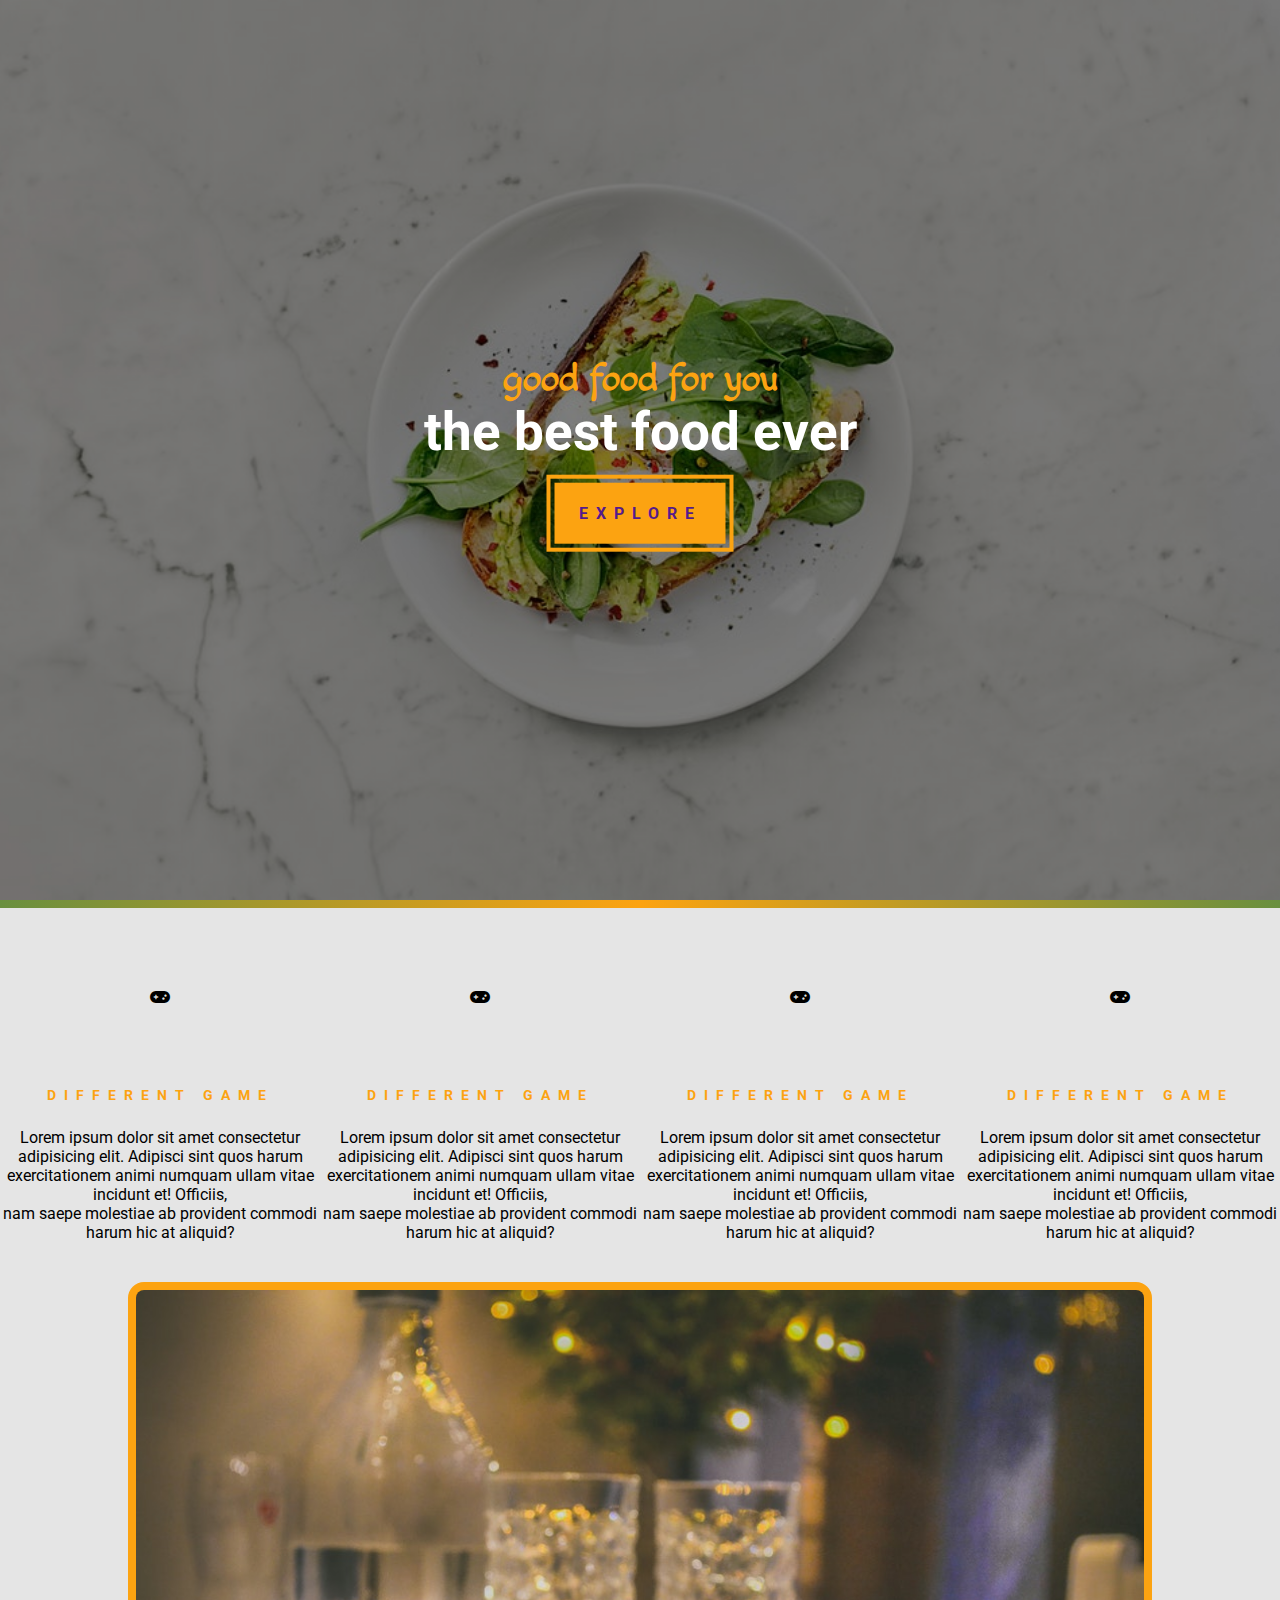
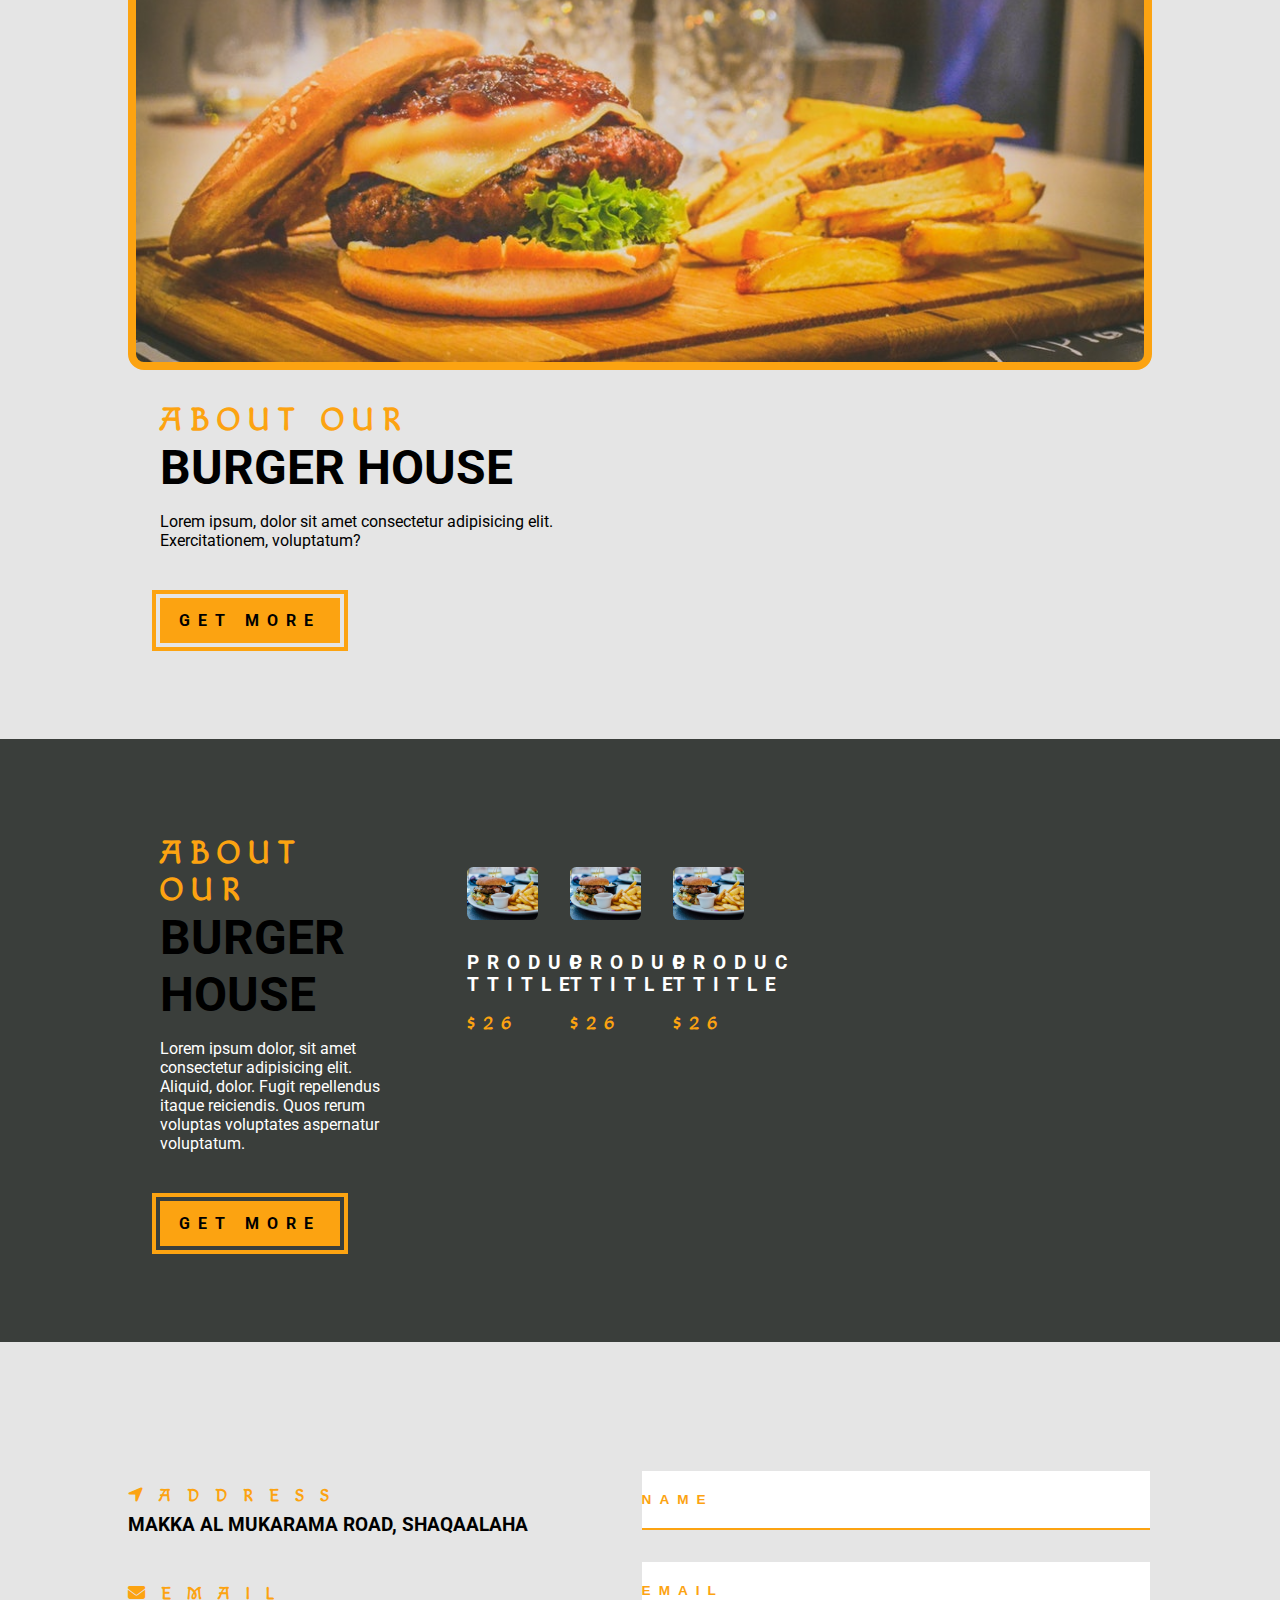
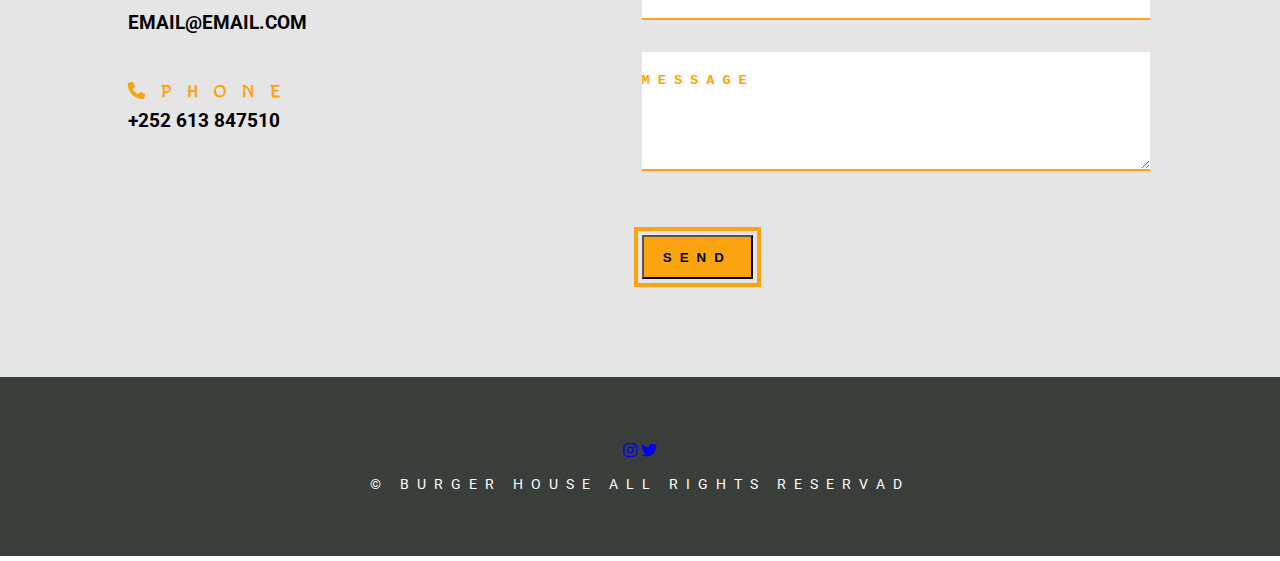
<file: index.html>
<!DOCTYPE html>
<head>
    <title>pro2</title>
    <link rel="stylesheet" href="style.css">
<link rel="stylesheet" href="fontawesome-free-6.1.1-web/css/all.css">
<meta name="viewport" content="width=device-width, initial-scale=1.0">

</head>
<body> 
    
        <header class="header">
            <div class="bannar">
                <h3 class="bannar-subtitle">good food for you</h3>
                <h1 class="bannar-title">the best food ever</h1>
                <a href="" class="bannar-btn">Explore</a>
            </div>

        </header>
   

    <div class="content-divader"> </div>

    <section class="Specials clearfix">
        <!-- start -->
    
    <article class="Special">
            <span class="Special-icon"><i class="fa-solid fa-gamepad"></i></span>
            <h3 class="Special-title">Different Game</h3>
            <p class="Special-text">Lorem ipsum dolor sit amet consectetur<br> adipisicing elit. Adipisci sint quos harum exercitationem animi numquam ullam vitae incidunt et! Officiis,<br> nam saepe molestiae ab provident commodi harum hic at aliquid?</p>
        </article> 
       
        <!-- end  -->
        <article class="Special">
            <span class="Special-icon"><i class="fa-solid fa-gamepad"></i></span>
            <h3 class="Special-title">Different Game</h3>
            <p class="Special-text">Lorem ipsum dolor sit amet consectetur<br> adipisicing elit. Adipisci sint quos harum exercitationem animi numquam ullam vitae incidunt et! Officiis,<br> nam saepe molestiae ab provident commodi harum hic at aliquid?</p>
        </article>
        <!-- end  -->
        <article class="Special">
            <span class="Special-icon"><i class="fa-solid fa-gamepad"></i></span>
            <h3 class="Special-title">Different Game</h3>
            <p class="Special-text">Lorem ipsum dolor sit amet consectetur<br> adipisicing elit. Adipisci sint quos harum exercitationem animi numquam ullam vitae incidunt et! Officiis,<br> nam saepe molestiae ab provident commodi harum hic at aliquid?</p>
        </article>
        <!-- end  -->
        <article class="Special">
            <span class="Special-icon"><i class="fa-solid fa-gamepad"></i></span>
            <h3 class="Special-title">Different Game</h3>
            <p class="Special-text">Lorem ipsum dolor sit amet consectetur<br> adipisicing elit. Adipisci sint quos harum exercitationem animi numquam ullam vitae incidunt et! Officiis,<br> nam saepe molestiae ab provident commodi harum hic at aliquid?</p>
        </article>
        <!-- end  -->
        <section class="about">
            <div class="section-center clearfix"> 
                <!-- firstclolumen -->
                <article class="about img">
                    <div class="about-picture-contariner">
                        <img src="img/about-bcg.jpg" alt="burger" class="about-picture">
                    </div>
                </article>
                <!-- firstclolumen -->
                <!-- secondeclolumen -->
                <article class="about-info"> 
                    <!-- section title -->
                     <div>
                        <h3 class="section-subtitle">About Our</h3>
                        <h1 class="section-title">Burger House</h1>
                    </div>
                    <!-- end section title -->
                    <p class="about-text">
                        Lorem ipsum, dolor sit amet consectetur adipisicing elit. Exercitationem, voluptatum?
                    </p>
                    <a href="about.html" class="main-btn">Get More</a>
                </article>

                <!-- secondeclolumen -->
            </div>
        </section> 
        <!-- about -->
        <!-- strart product -->
        <section class="products">
            <div class="section-center clearfix">
                <!-- product info-->
                <article class="product-info">
                    <div>
                    <h3 class="section-subtitle">About Our</h3>
                    <h1 class="section-title">Burger House</h1>
                </div>
                <p class="product-text">Lorem ipsum dolor, sit amet consectetur adipisicing elit. Aliquid, dolor. Fugit repellendus itaque reiciendis. Quos rerum voluptas voluptates aspernatur voluptatum.</p>
                <a href="about.html" class="main-btn">Get More</a>
                </article>
                <!-- end ofproduct info-->

                <!-- product infetory-->
                <article class="product infetory clearfix">
                    <!-- signle product -->
                    <section class="product">
                        <img src="img/product-1.jpg" alt="" class="product-img">
                        <h3 class="product-title">produc ttitle</h3>
                        <h3 class="product-price">$26</h3>
                    </section>
                    <!-- end of signle product -->
                    <!-- signle product -->
                    <section class="product">
                        <img src="img/product-1.jpg" alt="" class="product-img">
                        <h3 class="product-title">produc ttitle</h3>
                        <h3 class="product-price">$26</h3>
                    </section>
                    <!-- end of signle product -->
                    <!-- signle product -->
                    <section class="product">
                        <img src="img/product-1.jpg" alt="" class="product-img">
                        <h3 class="product-title">produc ttitle</h3>
                        <h3 class="product-price">$26</h3>
                    </section>
                    <!-- end of signle product -->
                </article>
                <!-- end of product infetory-->
            </div>
        </section>
        <!-- end product -->
        <!-- Content  -->
        <!-- contact -->
    <section class="contact">
        <div class="section-center clearfix">
          <!-- contact info -->
          <article class="contact-info">
            <!-- contact item -->
            <div class="contact-item">
              <h3 class="contact-title">
                <span class="contact-icon"><i class="fas fa-location-arrow"></i></span>address
              </h3>
              <h3 class="contact-text">Makka Al Mukarama Road, Shaqaalaha</h3>
            </div>
            <!-- end of contact item -->
  
              <!-- contact item -->
            <div class="contact-item">
              <h3 class="contact-title">
                <span class="contact-icon"><i class="fas fa-envelope"></i></span>Email
              </h3>
              <h3 class="contact-text">email@email.com</h3>
            </div>
            <!-- end of contact item -->
  
              <!-- contact item -->
            <div class="contact-item">
              <h3 class="contact-title">
                <span class="contact-icon"><i class="fas fa-phone"></i></span>Phone
              </h3>
              <h3 class="contact-text">+252 613 847510</h3>
            </div>
            <!-- end of contact item -->
  
          </article>
          <!-- end of contact info -->
  
          <!-- contact forms -->
          <article class="contact-form">
            
          <form class="form-group">
            <input type="text" name="name" placeholder="name" class="form-control">
            <input type="email" name="email" placeholder="email" class="form-control">
            <textarea name="message" rows="5" class="form-control" placeholder="message"></textarea>
            <button type="submit" class="main-btn">Send</button>
          </form>
          </article>
          <!-- end of contact forms -->
        </div>
      </section>
      <!-- end of contact -->
      <footer class="footer">
          <div class="section-center">
              <div class=".social-icon">
                  <!-- socail-icons -->
                  <a href="#" class=".social-icon"><i class="fab fa-instagram"></i></a>
                  <!-- socail-icons -->
                  <!-- socail-icons -->
                  <a href="#" class=".social-icon"><i class="fab fa-twitter"></i></a>
                  <!-- socail-icons -->
              </div>
              <p class="footar-text">
                  &copy; <span class="text-secondary">Burger House</span> all rights reservad
                 
              </p>
          </div>
      </footer>

        

      
    </section>
</body>
 
<!-- <html lang="en">
<head>
    <meta charset="UTF-8">
    <meta http-equiv="X-UA-Compatible" content="IE=edge">
    <meta name="viewport" content="width=device-width, initial-scale=1.0">
    <link rel="stylesheet" href="fontawesome-free-6.1.1-web/css/all.css">
    <link rel="stylesheet" href="style.css">
    <title>Burger House</title>
</head>
<body>
    <header>
        <header class="header">
            <div class="banner">

                <h3 class="banner-title" >  Cunto qaas ah dhadhan fiican leh</h3>
                <h1 class="banner-subtitle" >  Hal haleel u gaadh oo naftaada quudi</h1>
                <a href="" class="banner-btn"> explore </a> 
        </div>
            
        </header>
    </header>
    <div class="content-divider"></div>

    <section class="specials" clearfix >
        <article class="special">

            <span class="special-icon">
                 <i class="fa fa-home"></i></span>
        
                 <h3 class="special-title"> Different Games</h3>
                 <p class="special-text"> Lorem ipsum dolor, sit amet consectetur adipisicing elit. Possimus nobis dolores quidem perspiciatis distinctio alias, aspernatur inventore unde laboriosam sint.</p>
        </article>

        <article class="special">

            <span class="special-icon">
                 <i class="fa fa-home"></i></span>
        
                 <h3 class="special-title"> Different Games</h3>
                 <p class="special-text"> Lorem ipsum dolor, sit amet consectetur adipisicing elit. Possimus nobis dolores quidem perspiciatis distinctio alias, aspernatur inventore unde laboriosam sint.</p>
        </article>
        <article class="special">

            <span class="special-icon">
                 <i class="fa fa-home"></i></span>
        
                 <h3 class="special-title"> Different Games</h3>
                 <p class="special-text"> Lorem ipsum dolor, sit amet consectetur adipisicing elit. Possimus nobis dolores quidem perspiciatis distinctio alias, aspernatur inventore unde laboriosam sint.</p>
        </article>
        <article class="special">

            <span class="special-icon">
                 <i class="fa fa-home"></i></span>
        
                 <h3 class="special-title"> Different Games</h3>
                 <p class="special-text"> Lorem ipsum dolor, sit amet consectetur adipisicing elit. Possimus nobis dolores quidem perspiciatis distinctio alias, aspernatur inventore unde laboriosam sint.</p>
        </article>
    </section>
   
    <section class="about">
        <div class="section-center">
            <article class="about-img">
                <div class="about-picture-container">
                    <img src="./images/about-bcg.jpg" alt="Burger" class="about-picture">
                </div>

            </article>
            <article class="about-info">
                <div class="div">
                    <h3 class="section-subtitle">About Our</h3>
                <h2 class="section-title">Burger House</h2>
                </div>
                <p class="about-text">Lorem ipsum dolor sit amet consectetur, adipisicing elit. Corrupti, temporibus.</p>
                <a href="about.html" class="main-btn">Get More</a>
            </article>
        </div>
    </section>

</body>
</html> -->
</file>
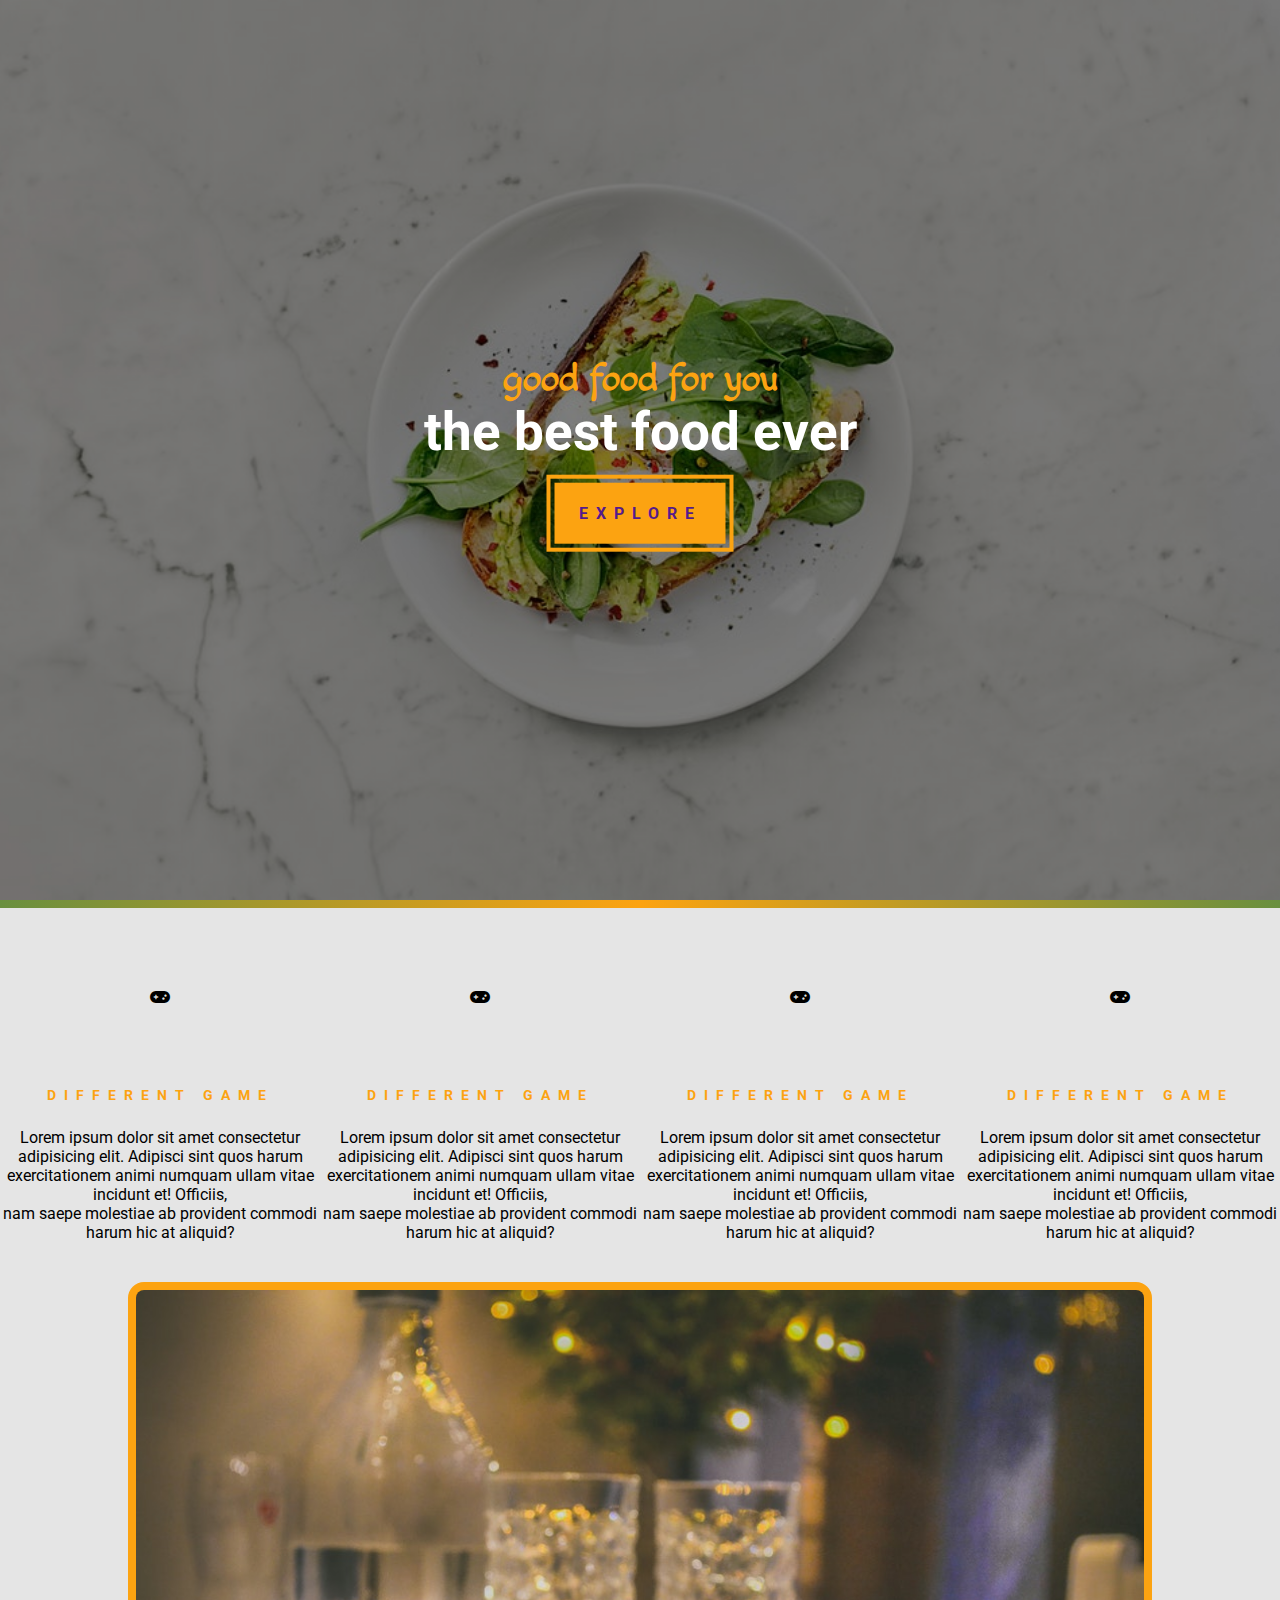
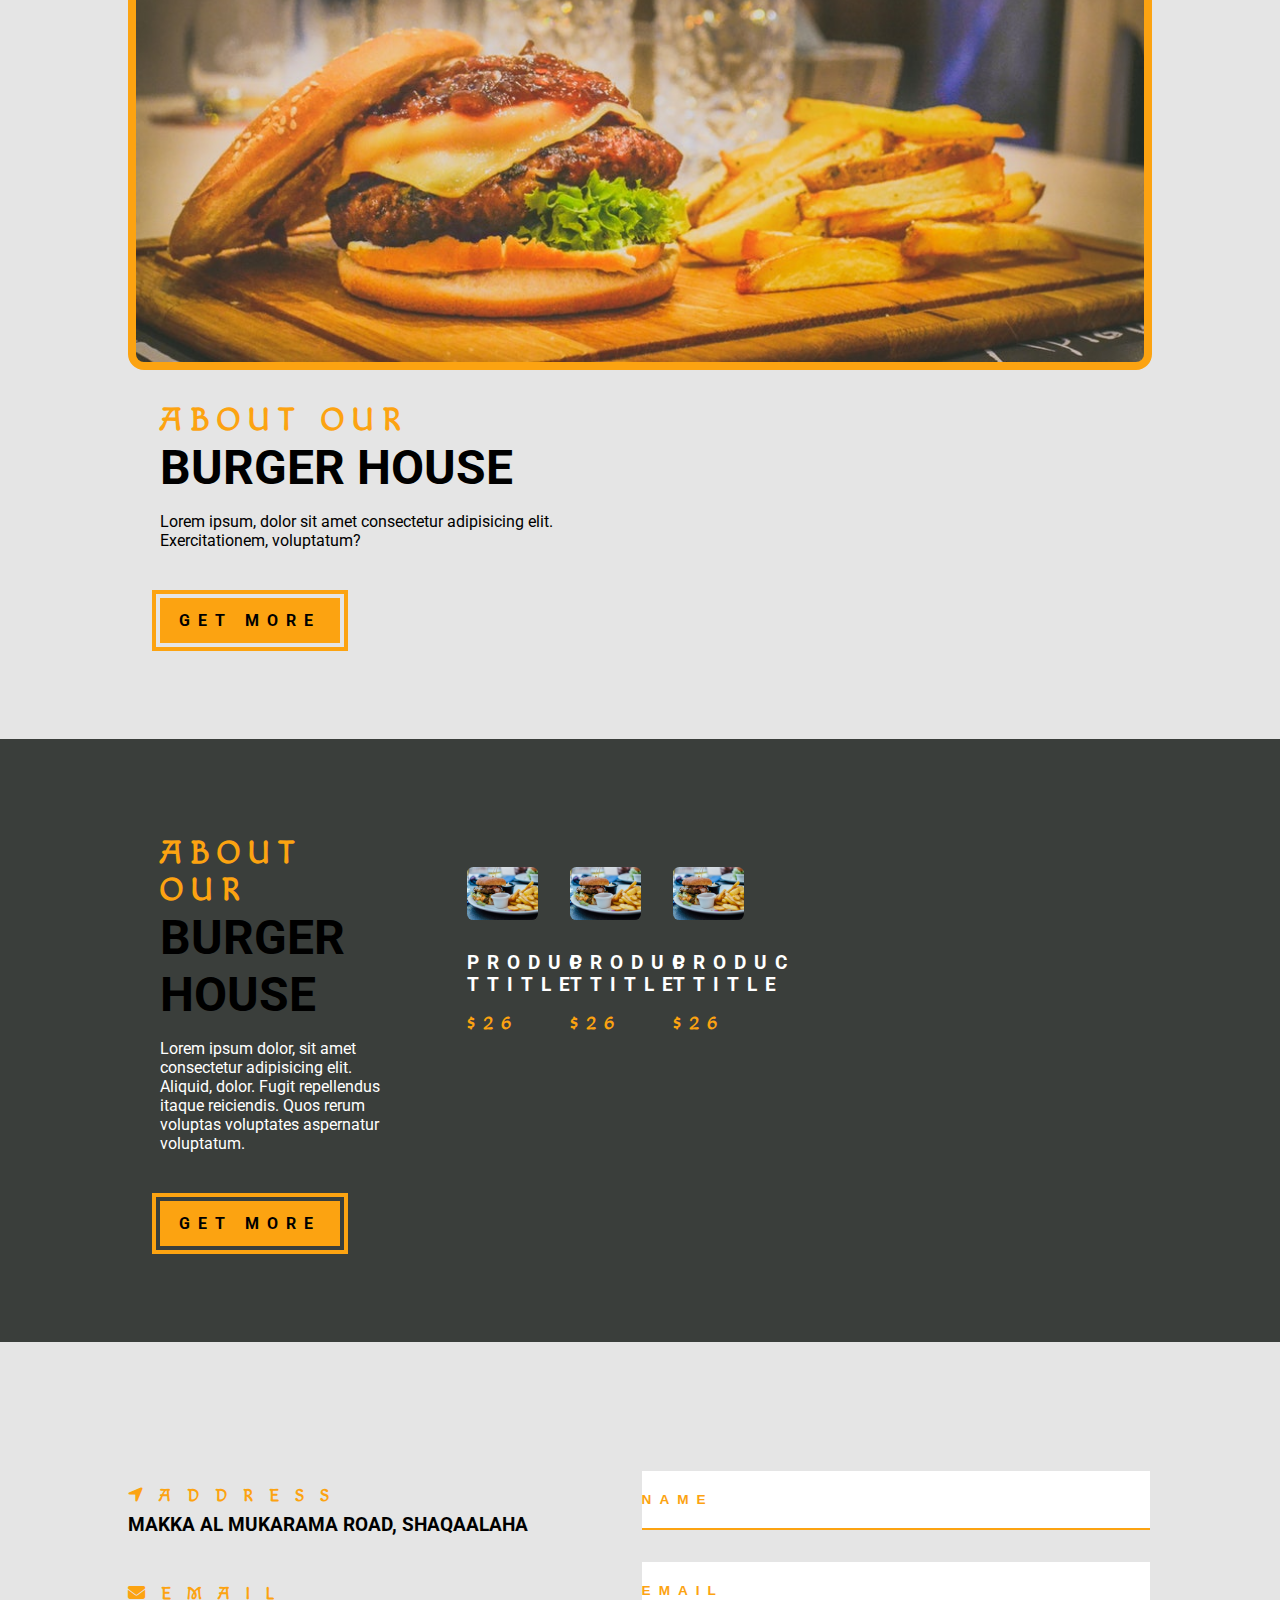
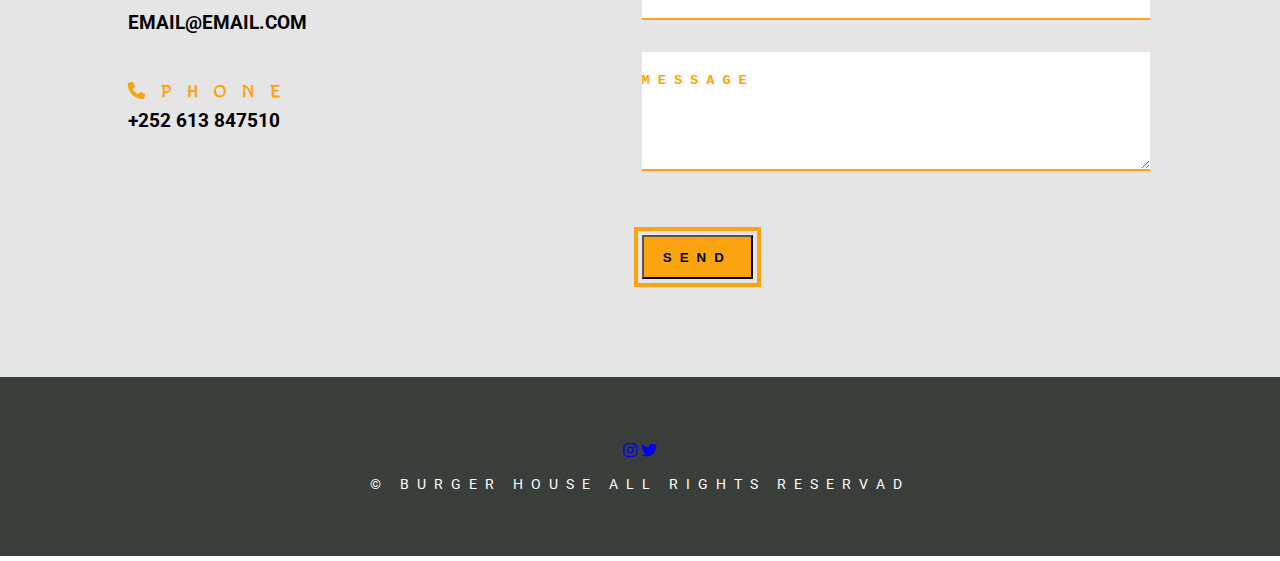
<file: indx.html>
<!DOCTYPE html>
<head>
    <title>pro2</title>
    <link rel="stylesheet" href="style.css">
<link rel="stylesheet" href="fontawesome-free-6.1.1-web/css/all.css">

</head>
<body> 
    
        <header class="header">
            <div class="bannar">
                <h3 class="bannar-subtitle">good food for you</h3>
                <h1 class="bannar-title">the best food ever</h1>
                <a href="" class="bannar-btn">Explore</a>
            </div>

        </header>
   

    <div class="content-divader"> </div>

    <section class="Specials clearfix">
        <!-- start -->
    
    <article class="Special">
            <span class="Special-icon"><i class="fa-solid fa-gamepad"></i></span>
            <h3 class="Special-title">Different Game</h3>
            <p class="Special-text">Lorem ipsum dolor sit amet consectetur<br> adipisicing elit. Adipisci sint quos harum exercitationem animi numquam ullam vitae incidunt et! Officiis,<br> nam saepe molestiae ab provident commodi harum hic at aliquid?</p>
        </article> 
       
        <!-- end  -->
        <article class="Special">
            <span class="Special-icon"><i class="fa-solid fa-gamepad"></i></span>
            <h3 class="Special-title">Different Game</h3>
            <p class="Special-text">Lorem ipsum dolor sit amet consectetur<br> adipisicing elit. Adipisci sint quos harum exercitationem animi numquam ullam vitae incidunt et! Officiis,<br> nam saepe molestiae ab provident commodi harum hic at aliquid?</p>
        </article>
        <!-- end  -->
        <article class="Special">
            <span class="Special-icon"><i class="fa-solid fa-gamepad"></i></span>
            <h3 class="Special-title">Different Game</h3>
            <p class="Special-text">Lorem ipsum dolor sit amet consectetur<br> adipisicing elit. Adipisci sint quos harum exercitationem animi numquam ullam vitae incidunt et! Officiis,<br> nam saepe molestiae ab provident commodi harum hic at aliquid?</p>
        </article>
        <!-- end  -->
        <article class="Special">
            <span class="Special-icon"><i class="fa-solid fa-gamepad"></i></span>
            <h3 class="Special-title">Different Game</h3>
            <p class="Special-text">Lorem ipsum dolor sit amet consectetur<br> adipisicing elit. Adipisci sint quos harum exercitationem animi numquam ullam vitae incidunt et! Officiis,<br> nam saepe molestiae ab provident commodi harum hic at aliquid?</p>
        </article>
        <!-- end  -->
        <section class="about">
            <div class="section-center clearfix"> 
                <!-- firstclolumen -->
                <article class="about img">
                    <div class="about-picture-contariner">
                        <img src="img/about-bcg.jpg" alt="burger" class="about-picture">
                    </div>
                </article>
                <!-- firstclolumen -->
                <!-- secondeclolumen -->
                <article class="about-info"> 
                    <!-- section title -->
                     <div>
                        <h3 class="section-subtitle">About Our</h3>
                        <h1 class="section-title">Burger House</h1>
                    </div>
                    <!-- end section title -->
                    <p class="about-text">
                        Lorem ipsum, dolor sit amet consectetur adipisicing elit. Exercitationem, voluptatum?
                    </p>
                    <a href="about.html" class="main-btn">Get More</a>
                </article>

                <!-- secondeclolumen -->
            </div>
        </section> 
        <!-- about -->
        <!-- strart product -->
        <section class="products">
            <div class="section-center clearfix">
                <!-- product info-->
                <article class="product-info">
                    <div>
                    <h3 class="section-subtitle">About Our</h3>
                    <h1 class="section-title">Burger House</h1>
                </div>
                <p class="product-text">Lorem ipsum dolor, sit amet consectetur adipisicing elit. Aliquid, dolor. Fugit repellendus itaque reiciendis. Quos rerum voluptas voluptates aspernatur voluptatum.</p>
                <a href="about.html" class="main-btn">Get More</a>
                </article>
                <!-- end ofproduct info-->

                <!-- product infetory-->
                <article class="product infetory clearfix">
                    <!-- signle product -->
                    <section class="product">
                        <img src="img/product-1.jpg" alt="" class="product-img">
                        <h3 class="product-title">produc ttitle</h3>
                        <h3 class="product-price">$26</h3>
                    </section>
                    <!-- end of signle product -->
                    <!-- signle product -->
                    <section class="product">
                        <img src="img/product-1.jpg" alt="" class="product-img">
                        <h3 class="product-title">produc ttitle</h3>
                        <h3 class="product-price">$26</h3>
                    </section>
                    <!-- end of signle product -->
                    <!-- signle product -->
                    <section class="product">
                        <img src="img/product-1.jpg" alt="" class="product-img">
                        <h3 class="product-title">produc ttitle</h3>
                        <h3 class="product-price">$26</h3>
                    </section>
                    <!-- end of signle product -->
                </article>
                <!-- end of product infetory-->
            </div>
        </section>
        <!-- end product -->
        <!-- Content  -->
        <!-- contact -->
    <section class="contact">
        <div class="section-center clearfix">
          <!-- contact info -->
          <article class="contact-info">
            <!-- contact item -->
            <div class="contact-item">
              <h3 class="contact-title">
                <span class="contact-icon"><i class="fas fa-location-arrow"></i></span>address
              </h3>
              <h3 class="contact-text">Makka Al Mukarama Road, Shaqaalaha</h3>
            </div>
            <!-- end of contact item -->
  
              <!-- contact item -->
            <div class="contact-item">
              <h3 class="contact-title">
                <span class="contact-icon"><i class="fas fa-envelope"></i></span>Email
              </h3>
              <h3 class="contact-text">email@email.com</h3>
            </div>
            <!-- end of contact item -->
  
              <!-- contact item -->
            <div class="contact-item">
              <h3 class="contact-title">
                <span class="contact-icon"><i class="fas fa-phone"></i></span>Phone
              </h3>
              <h3 class="contact-text">+252 613 847510</h3>
            </div>
            <!-- end of contact item -->
  
          </article>
          <!-- end of contact info -->
  
          <!-- contact forms -->
          <article class="contact-form">
            
          <form class="form-group">
            <input type="text" name="name" placeholder="name" class="form-control">
            <input type="email" name="email" placeholder="email" class="form-control">
            <textarea name="message" rows="5" class="form-control" placeholder="message"></textarea>
            <button type="submit" class="main-btn">Send</button>
          </form>
          </article>
          <!-- end of contact forms -->
        </div>
      </section>
      <!-- end of contact -->
      <footer class="footer">
          <div class="section-center">
              <div class=".social-icon">
                  <!-- socail-icons -->
                  <a href="#" class=".social-icon"><i class="fab fa-instagram"></i></a>
                  <!-- socail-icons -->
                  <!-- socail-icons -->
                  <a href="#" class=".social-icon"><i class="fab fa-twitter"></i></a>
                  <!-- socail-icons -->
              </div>
              <p class="footar-text">
                  &copy; <span class="text-secondary">Burger House</span> all rights reservad
                 
              </p>
          </div>
      </footer>

        

      
    </section>
</body>
 
<!-- <html lang="en">
<head>
    <meta charset="UTF-8">
    <meta http-equiv="X-UA-Compatible" content="IE=edge">
    <meta name="viewport" content="width=device-width, initial-scale=1.0">
    <link rel="stylesheet" href="fontawesome-free-6.1.1-web/css/all.css">
    <link rel="stylesheet" href="style.css">
    <title>Burger House</title>
</head>
<body>
    <header>
        <header class="header">
            <div class="banner">

                <h3 class="banner-title" >  Cunto qaas ah dhadhan fiican leh</h3>
                <h1 class="banner-subtitle" >  Hal haleel u gaadh oo naftaada quudi</h1>
                <a href="" class="banner-btn"> explore </a> 
        </div>
            
        </header>
    </header>
    <div class="content-divider"></div>

    <section class="specials" clearfix >
        <article class="special">

            <span class="special-icon">
                 <i class="fa fa-home"></i></span>
        
                 <h3 class="special-title"> Different Games</h3>
                 <p class="special-text"> Lorem ipsum dolor, sit amet consectetur adipisicing elit. Possimus nobis dolores quidem perspiciatis distinctio alias, aspernatur inventore unde laboriosam sint.</p>
        </article>

        <article class="special">

            <span class="special-icon">
                 <i class="fa fa-home"></i></span>
        
                 <h3 class="special-title"> Different Games</h3>
                 <p class="special-text"> Lorem ipsum dolor, sit amet consectetur adipisicing elit. Possimus nobis dolores quidem perspiciatis distinctio alias, aspernatur inventore unde laboriosam sint.</p>
        </article>
        <article class="special">

            <span class="special-icon">
                 <i class="fa fa-home"></i></span>
        
                 <h3 class="special-title"> Different Games</h3>
                 <p class="special-text"> Lorem ipsum dolor, sit amet consectetur adipisicing elit. Possimus nobis dolores quidem perspiciatis distinctio alias, aspernatur inventore unde laboriosam sint.</p>
        </article>
        <article class="special">

            <span class="special-icon">
                 <i class="fa fa-home"></i></span>
        
                 <h3 class="special-title"> Different Games</h3>
                 <p class="special-text"> Lorem ipsum dolor, sit amet consectetur adipisicing elit. Possimus nobis dolores quidem perspiciatis distinctio alias, aspernatur inventore unde laboriosam sint.</p>
        </article>
    </section>
   
    <section class="about">
        <div class="section-center">
            <article class="about-img">
                <div class="about-picture-container">
                    <img src="./images/about-bcg.jpg" alt="Burger" class="about-picture">
                </div>

            </article>
            <article class="about-info">
                <div class="div">
                    <h3 class="section-subtitle">About Our</h3>
                <h2 class="section-title">Burger House</h2>
                </div>
                <p class="about-text">Lorem ipsum dolor sit amet consectetur, adipisicing elit. Corrupti, temporibus.</p>
                <a href="about.html" class="main-btn">Get More</a>
            </article>
        </div>
    </section>

</body>
</html> -->
</file>
<file: style.css>
@import url('https://fonts.googleapis.com/css2?family=Macondo&family=Roboto:wght@300&display=swap');

* {
margin: 0;
padding: 0;
box-sizing: border-box;
}
:root {
    --macondoText: 'Macondo', cursive;
    --primaryColor: #698f3f;
    --secondaryColor: #fca311;
    --mainDark: #3a3e3b;
    --mainWhite: #fff;
    --mainGrey: #e5e5e5;
    --mainTransition: all 0.3s ease-in-out;
    --letterSpacing: 0.5rem;
    --robototext: 'Roboto', sani-serif;
}
body {
    font-family: var(--robototext);
}
.clearfix::after,.clearfix::before {
    content: "";
    clear: both;
    display: table;
}
/* globael */
.section-center {
    padding: 4rem 0;
    width: 80vw;
    max-width: 1170px;
    margin: auto;
    

}
.section-subtitle {
    font-size: 2rem;
    font-family: var(--macondoText);
    letter-spacing: var(--letterSpacing);
    text-transform: uppercase;
    color: var(--secondaryColor);
}
.section-title {
    font-size: 3rem;
    text-transform: uppercase;
}
/*end of globael */
.header {
    background: linear-gradient(rgba(0, 0,0, 0.5),rgba(0, 0, 0, 0.5)),url('./img/main-bcg.jpg') center/cover no-repeat fixed;
    min-height: 100vh;
}
.bannar {
    position: absolute;
    top: 50%;
    left: 50%;
    text-align: center;
    transform: translate(-50%, -50%);
}
.bannar-subtitle {
    font-size: 2.3rem;
    font-family: var(--macondoText);
    color: var(--secondaryColor);
    animation: slideFromRight 4s ease-in-out;
}
.bannar-title {
    font-size: 3.3rem;
    color: var(--mainWhite);
    animation: slideFromLeft 4s ease-in-out;
}
.main-btn, .bannar-btn {
    display: inline-block;
    background: var(--secondaryColor);
    padding: 0.8rem 1.2rem;
    text-transform: uppercase;
    font-weight: bold;
    outline: 0.3rem solid var(--secondaryColor);
    outline-offset: 4px;
    transition: var(--mainTransition);
    margin-top: 2rem;
    text-decoration: none;
    letter-spacing: var(--letterSpacing);
    /* position: relative; */
    
}
.main-btn, .bannar-btn:hover {
    color: var(--maiwhite);
   

}
.bannar-btn {
    padding: 1.3rem 1.5rem;
    margin-top: 20px;
    animation: show 5s ease-in-out 1;
}
@keyframes show{
    0%{
        transform: scale(2);
        opacity: 0;
    }
    100% {
        transform: scale(1);
        opacity: 1;
    }
}
@keyframes slideFromRight {
    0%{
        transform: translateX(1000px);

    }
    50% {
        transform: translateX(-200px);
    }
    75% {
        transform: translateX(50px);
    }
    100% {
        transform: translateX(0px);
    }
}
@keyframes slideFromLeft {
    0%{
        transform: translateX(-1000px);

    }
    50% {
        transform: translateX(200px);
    }
    75% {
        transform: translateX(-50px);
    }
    100% {
        transform: translateX(0px);
    }
}
.content-divader {
    height: 0.5rem;
    background: linear-gradient(
        to left,
        var(--primaryColor),
        var(--secondaryColor),
         var(--primaryColor)
    );
}
.Specials {
    background: var(--mainGrey);

}
.Special {
    padding: 2.5rem 0;
    text-align: center;
    transition: var(--mainTransition);
}
.Special-icon {
    padding: 2.5rem;
    margin-bottom: 2.5rem;
    transition: var(--mainTransition);
    display: inline-block;
    transition: var(--mainTransition);
}
.Special-title {
    font-size: 0.9rem;
    font-weight: bold;
    text-transform: uppercase;
    letter-spacing: var(--letterSpacing);
    margin-bottom: 1.5rem;
    color: var(--secondaryColor);
    transition: var(--mainTransition);
}
.Special-text {
    max-width: 30rem;
    margin: 0 auto;
}
.Special:hover {
    background: var(--secondaryColor);
}
.Special:hover .Special-title {
    color: var(--mainWhite);
    transition: var(--mainTransition);
}
@media screen and (min-width:576px) {
    .Special {
        width: 50%;
        float:left;
    } 
       
}
@media screen and (min-width:1200px) {
    .Special {
        width: 25%;
        /* float:left; */
    } 
       
}
/* startabout */
.section-center {
    padding: 4rem 0;
    width: 80vw;
    max-width: 1170px;
    margin: auto;
    

}
.about-picture-contariner {
    border: 0.5rem solid var(--secondaryColor);
    background-color: var(--secondaryColor);
    border-radius: 1rem;
    overflow: hidden;

}
.about-picture {
    width: 100%;
    display: block;
    transition: scale(1.2) ;
    
  
}
.about-img, .about-info {
    padding: 2rem 0;
}
.about-picture-contariner:hover .about-picture {
    opacity: 0.7;
    transform: scale(1.2);
    /* overflow: hidden; */
}
.section-subtitle {
    font-size: 2rem;
    font-family: var(--macondoText);
    letter-spacing: var(--letterSpacing);
    text-transform: uppercase;
    color: var(--secondaryColor);
}
.section-title {
    font-size: 3rem;
    text-transform: uppercase;
}
.about-text {
    margin: 1rem 0;
    max-width: 26rem;
}
@media screen and (min-width: 992px) {
    .about-img, .about-info {
        float: left;
        width: 50%;
        padding: 2rem;
    }
}
/* product */
.products {
    background-color: var(--mainDark);
}
.product-info, .product-infetory {
    padding: 2rem 0rem;
}
.product-text {
    color: var(--mainWhite);
    max-width: 20rem;
    margin:1rem 0 ;
}
.product {
    padding: 2rem 0rem;
}
.product-img {
    width: 100%;
    display: block;
    border-radius: 0.4rem;
    margin-bottom: 2rem;
}
.product-title {
    color: var(--mainWhite);
    text-transform: uppercase;
    letter-spacing: var(--letterSpacing);
    color: var(--mainWhite);
    margin-bottom: 1rem;
}
.product-price{
    color: var(--secondaryColor);
    letter-spacing: var(--letterSpacing);
    font-family: var(--macondoText);
}
@media screen and (min-width:768px) {
    .product {
       float: left;
       width: 50%;
       padding: 2rem 1rem; 
    }
    .product-info {
        padding: 2rem ;
    }

}
@media screen and (min-width:992px) {
    .product {
        width: 33.3%;
    } 
}
@media screen and (min-width:1200px) {
    .product-inventory {
        float: left;
        width: 70%;
    }
    .product-info {
        float: left;
        width: 30%;
    }
}
/* end of product */
/* contact */
.contact {
    padding: 2rem;
}
.contact-item {
    margin-bottom: 3rem;
}
.contact-title {
    color: var(--secondaryColor);
    text-transform: uppercase;
    letter-spacing: calc( var(--letterSpacing) * 2 );
    font-family: var(--macondoText);
    font-size: 1.08rem;
    margin-bottom: 0.5rem;
}
.contact-text {
    text-transform: uppercase;
}
.form-control {
    display: block;
    border: none;
    border-bottom: 2px solid var(--secondaryColor);
    outline: none;
    margin: 2rem 0;
    width: 100%;
    padding: 1.3rem 0;
    font-size: 0.85rem;
    font-weight: bold;

}
.form-control::placeholder {
    color: var(--secondaryColor);
    text-transform: uppercase;
    letter-spacing: var(--letterSpacing);
}
@media screen and (min-width:992px) {
    .contact-info, .contact-form {
        float: left;
        width: 50%;
        padding: 0.1rem;

    }
    .contact-info {
        padding: 3rem 0;
    }

    
}

/* end of contact */
/* footar */
.footer {
    background: var(--mainDark);
    text-align: center;
}
.socai-icons {
    color: var(--mainWhite);
    font-size: 1.3rem;
    margin-right: 1.3rem;
    transition: var(--mainTransition);
}
.socai-icons:hover {
    color: var(--secondaryColor);
}
.footar-text {
text-transform: uppercase;
color: var(--mainWhite);
letter-spacing: var(--letterSpacing);
margin-top: 1rem;
font-size: 00.85rem;
}
/* footar */
</file>
